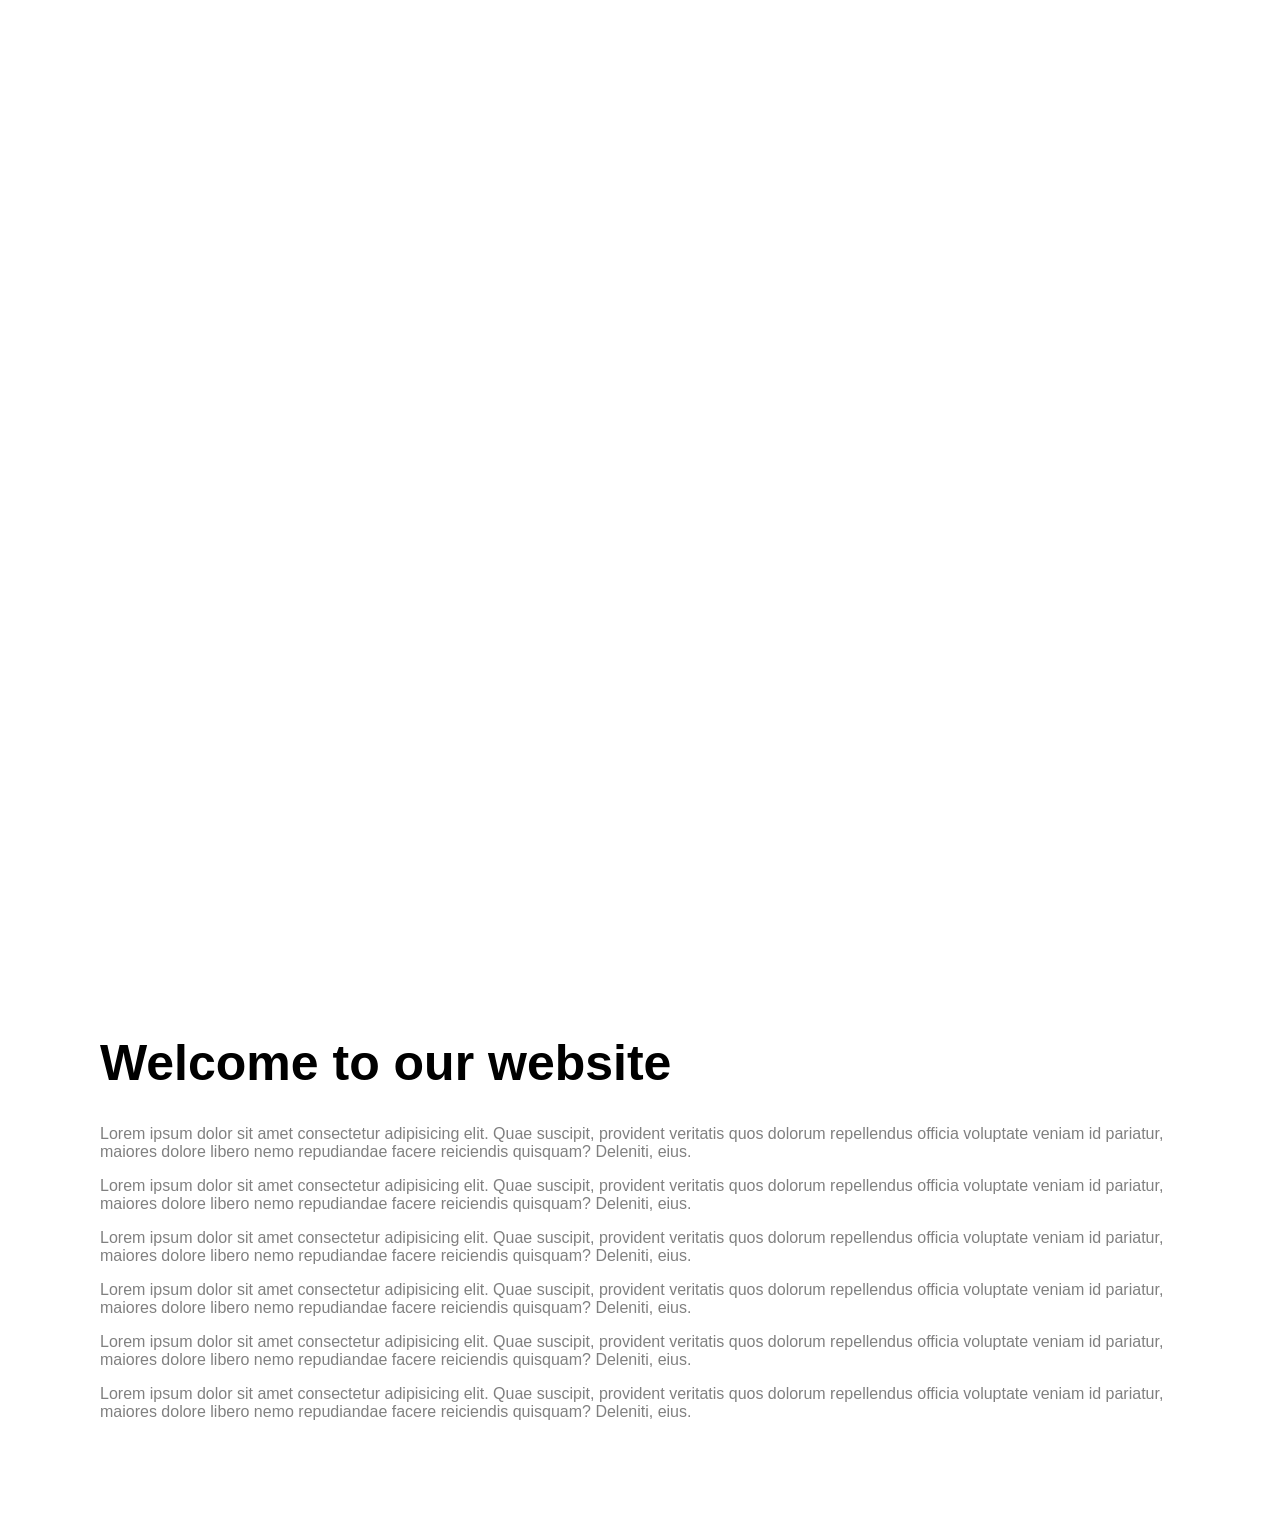
<file: Background Image scroll effect/index.html>
<!DOCTYPE html>
<html lang="en">
  <head>
    <meta charset="UTF-8" />
    <meta http-equiv="X-UA-Compatible" content="IE=edge" />
    <meta name="viewport" content="width=device-width, initial-scale=1.0" />
    <title>Background Image Scroll Effect</title>
    <link rel="stylesheet" href="style.css" />
  </head>
  <body>
    <div class="bg-image" id="bg-image"></div>
    <div class="container">
      <h1>Welcome to our website</h1>
      <p>
        Lorem ipsum dolor sit amet consectetur adipisicing elit. Quae suscipit,
        provident veritatis quos dolorum repellendus officia voluptate veniam id
        pariatur, maiores dolore libero nemo repudiandae facere reiciendis
        quisquam? Deleniti, eius.
      </p>
      <p>
        Lorem ipsum dolor sit amet consectetur adipisicing elit. Quae suscipit,
        provident veritatis quos dolorum repellendus officia voluptate veniam id
        pariatur, maiores dolore libero nemo repudiandae facere reiciendis
        quisquam? Deleniti, eius.
      </p>
      <p>
        Lorem ipsum dolor sit amet consectetur adipisicing elit. Quae suscipit,
        provident veritatis quos dolorum repellendus officia voluptate veniam id
        pariatur, maiores dolore libero nemo repudiandae facere reiciendis
        quisquam? Deleniti, eius.
      </p>
      <p>
        Lorem ipsum dolor sit amet consectetur adipisicing elit. Quae suscipit,
        provident veritatis quos dolorum repellendus officia voluptate veniam id
        pariatur, maiores dolore libero nemo repudiandae facere reiciendis
        quisquam? Deleniti, eius.
      </p>
      <p>
        Lorem ipsum dolor sit amet consectetur adipisicing elit. Quae suscipit,
        provident veritatis quos dolorum repellendus officia voluptate veniam id
        pariatur, maiores dolore libero nemo repudiandae facere reiciendis
        quisquam? Deleniti, eius.
      </p>
      <p>
        Lorem ipsum dolor sit amet consectetur adipisicing elit. Quae suscipit,
        provident veritatis quos dolorum repellendus officia voluptate veniam id
        pariatur, maiores dolore libero nemo repudiandae facere reiciendis
        quisquam? Deleniti, eius.
      </p>
    </div>
    <script src="script.js"></script>
  </body>
</html>
</file>
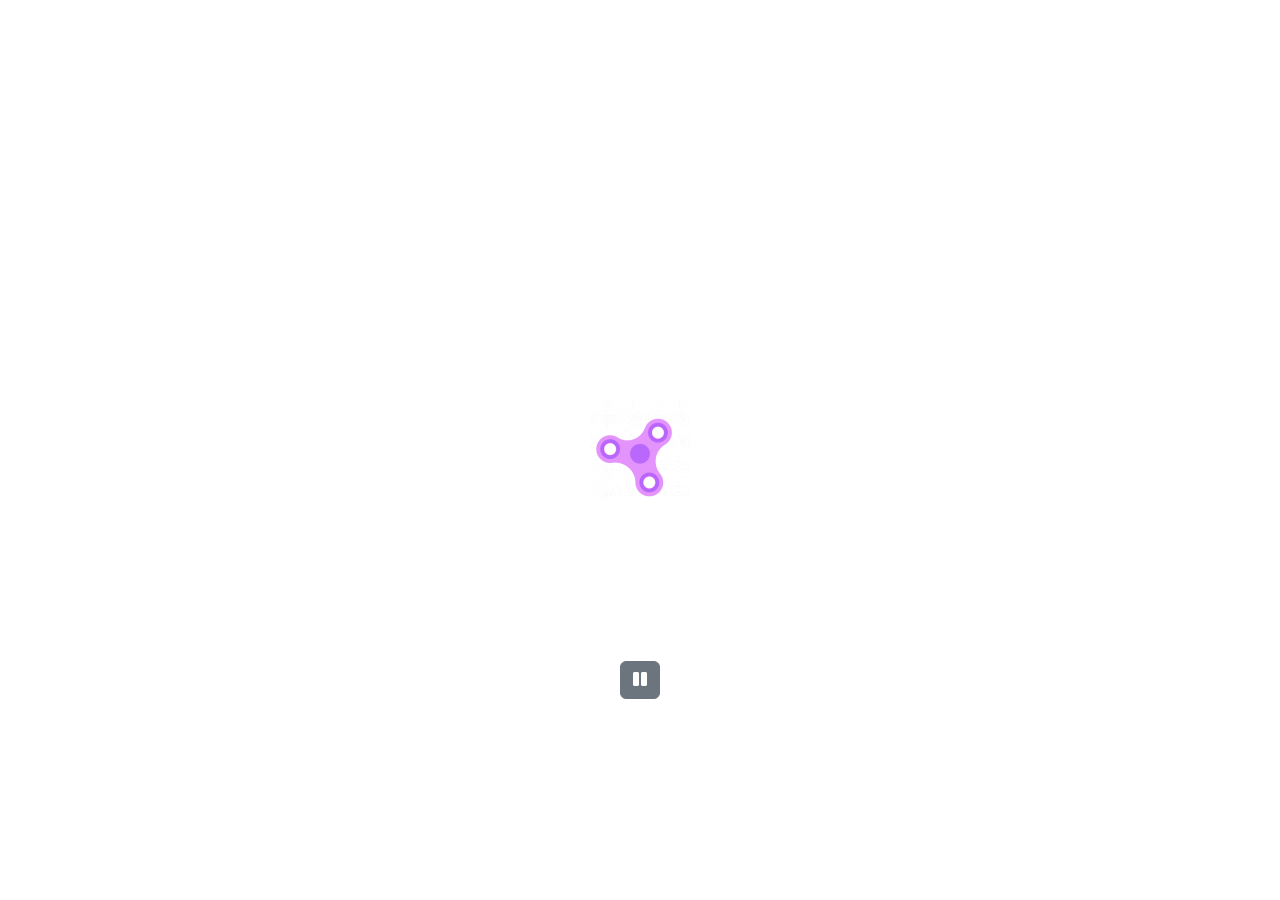
<file: background-video/index.html>
<!DOCTYPE html>
<html lang="en">
<head>
    <meta charset="UTF-8">
    <meta http-equiv="X-UA-Compatible" content="IE=edge">
    <meta name="viewport" content="width=device-width, initial-scale=1.0">
    <title>Sahand Ghavidel</title>
    <link rel="stylesheet" href="https://cdnjs.cloudflare.com/ajax/libs/font-awesome/5.15.3/css/all.min.css" integrity="sha512-iBBXm8fW90+nuLcSKlbmrPcLa0OT92xO1BIsZ+ywDWZCvqsWgccV3gFoRBv0z+8dLJgyAHIhR35VZc2oM/gI1w==" crossorigin="anonymous" />
    <link href="https://cdn.jsdelivr.net/npm/bootstrap@5.0.0-beta3/dist/css/bootstrap.min.css" rel="stylesheet" integrity="sha384-eOJMYsd53ii+scO/bJGFsiCZc+5NDVN2yr8+0RDqr0Ql0h+rP48ckxlpbzKgwra6" crossorigin="anonymous">
    <link rel="stylesheet" href="styles.css">
</head>
<body>
    <div class="preloader">
        <img src="preloader.gif" alt="preloader">
    </div>
   <Header>
       <video class="background-video" muted autoplay loop src="background-video.mp4"></video>
       <h1>Sahand Ghavidel</h1>
       <button class="btn btn-secondary">
        <i class="fa fa-pause" aria-hidden="true"></i>
       </button>
   </Header>
   <script src="index.js"></script>
</body>
</html>
</file>
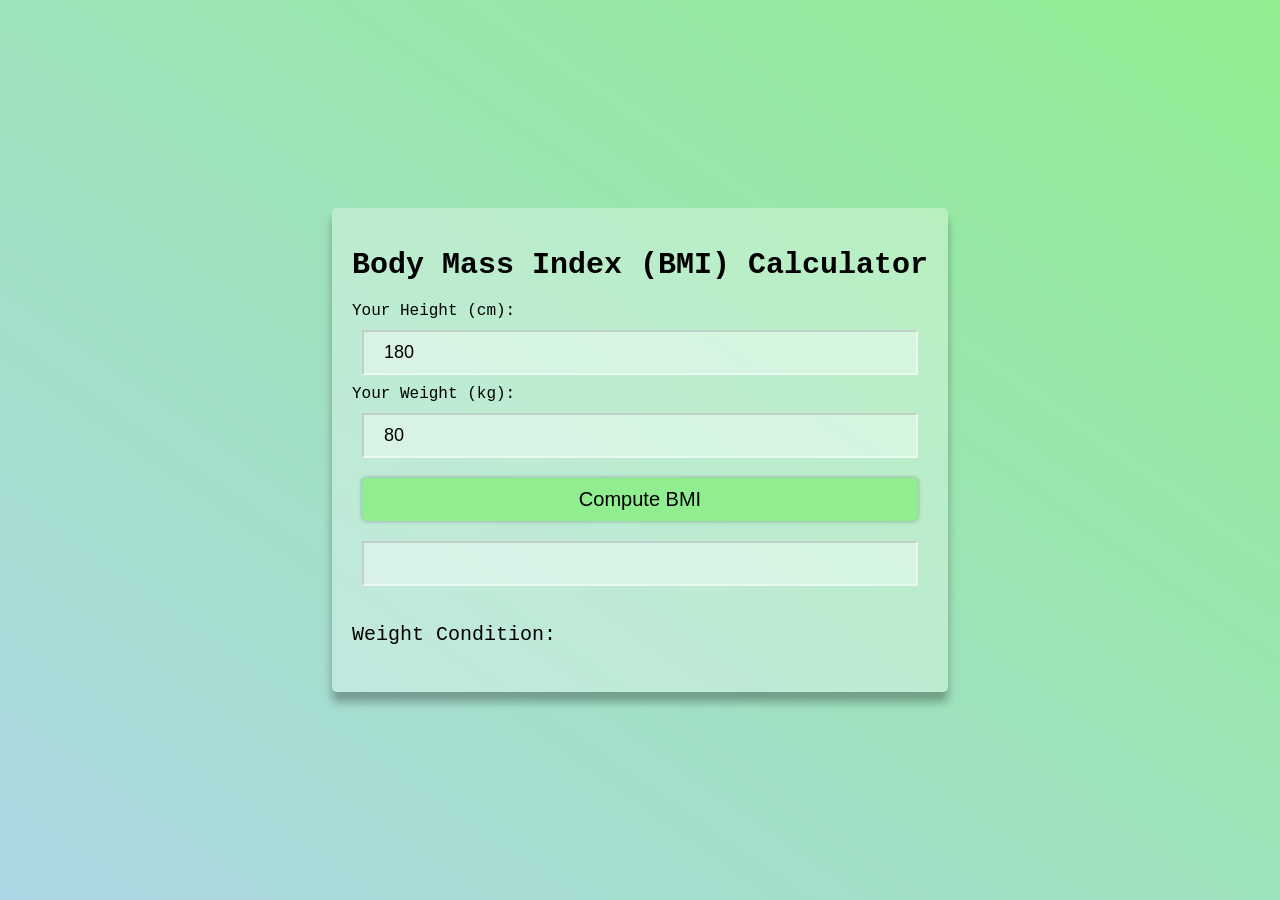
<file: bmi-calculator/index.html>
<!DOCTYPE html>
<html lang="en">
<head>
    <meta charset="UTF-8">
    <meta http-equiv="X-UA-Compatible" content="IE=edge">
    <meta name="viewport" content="width=device-width, initial-scale=1.0">
    <title>BMI Calculator</title>
    <link rel="stylesheet" href="style.css">
</head>
<body>
    <div class="container">
        <h1 class="heading">Body Mass Index (BMI) Calculator</h1>
        Your Height (cm):
        <input type="number" class="input" id="height" value="180" placeholder="Enter your height in cm">
        Your Weight (kg):
        <input type="number" class="input" id="weight" value="80" placeholder="Enter your weight in kg">
        <button class="btn" id="btn">Compute BMI</button>
        <input disabled type="text" class="input" id="bmi-result">
        <h4 class="info-text">Weight Condition: <span id="weight-condition"></span></h4>
    </div>
    <script src="index.js"></script>
</body>
</html>
</file>
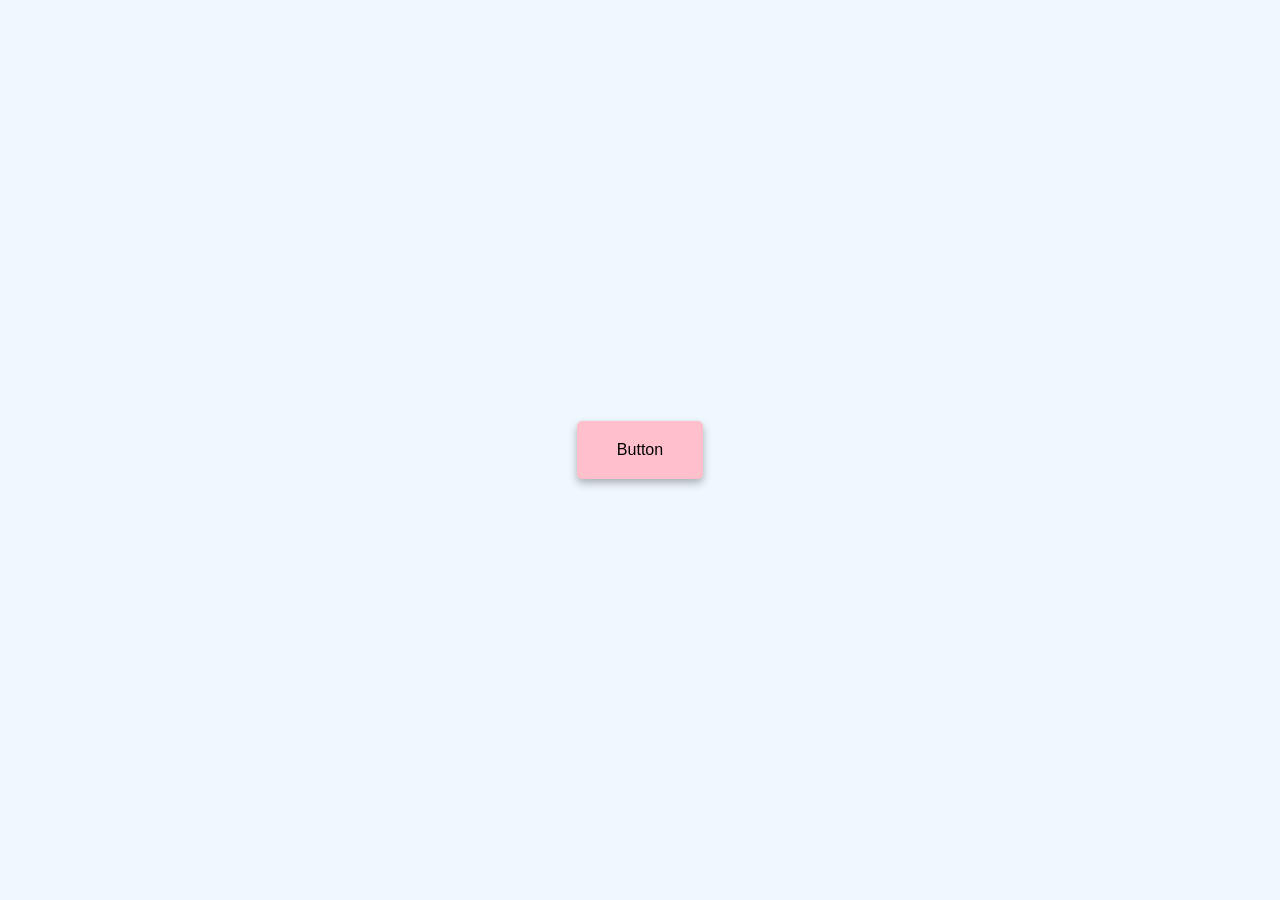
<file: button-ripple-effect/index.html>
<!DOCTYPE html>
<html lang="en">
  <head>
    <meta charset="UTF-8" />
    <meta http-equiv="X-UA-Compatible" content="IE=edge" />
    <meta name="viewport" content="width=device-width, initial-scale=1.0" />
    <title>Button Ripple Effect</title>
    <link rel="stylesheet" href="style.css" />
  </head>
  <body>
    <a href="#" class="btn"><span>Button</span></a>
    <script src="index.js"></script>
  </body>
</html>
</file>
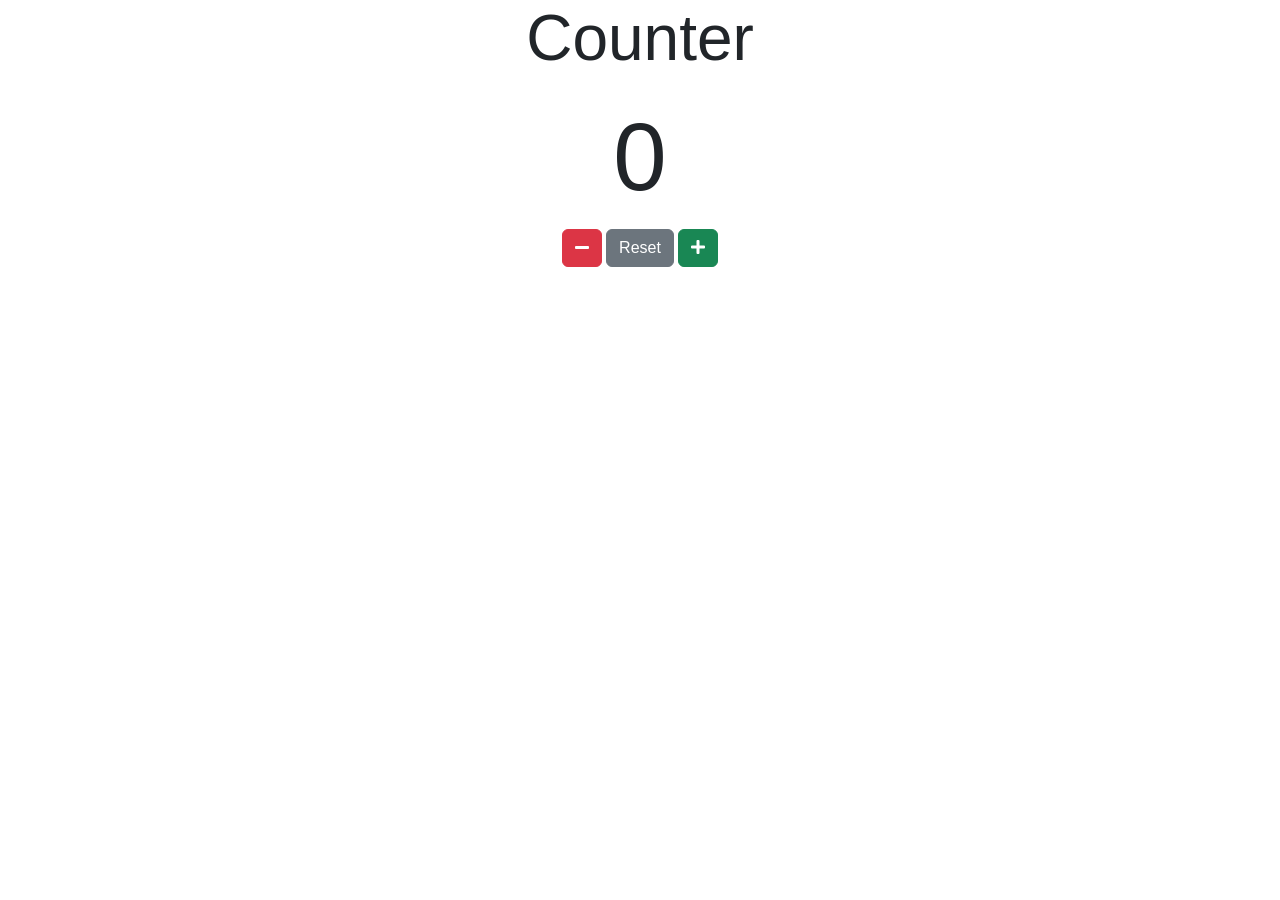
<file: counter/index.html>
<!DOCTYPE html>
<html lang="en">
  <head>
    <meta charset="UTF-8" />
    <meta name="viewport" content="width=device-width, initial-scale=1.0" />
    <title>Counter Project</title>
    <link rel="stylesheet" href="https://cdnjs.cloudflare.com/ajax/libs/font-awesome/5.15.3/css/all.min.css" integrity="sha512-iBBXm8fW90+nuLcSKlbmrPcLa0OT92xO1BIsZ+ywDWZCvqsWgccV3gFoRBv0z+8dLJgyAHIhR35VZc2oM/gI1w==" crossorigin="anonymous" />
    <link href="https://cdn.jsdelivr.net/npm/bootstrap@5.0.0-beta3/dist/css/bootstrap.min.css" rel="stylesheet" integrity="sha384-eOJMYsd53ii+scO/bJGFsiCZc+5NDVN2yr8+0RDqr0Ql0h+rP48ckxlpbzKgwra6" crossorigin="anonymous">
    <link rel="stylesheet" href="styles.css" />
  </head>
  <body>
    <main>
      <div>
        <h1>Counter</h1>
        <span class="value">0</span>
        <div>
          <button class="btn btn-danger decrease"><i class="fa fa-minus" aria-hidden="true"></i></button>
          <button class="btn btn-secondary reset">Reset</button>
          <button class="btn btn-success increase"><i class="fa fa-plus" aria-hidden="true"></i>
          </button>
        </div>
      </div>
    </main>
    <script src="index.js"></script>
  </body>
</html>
</file>
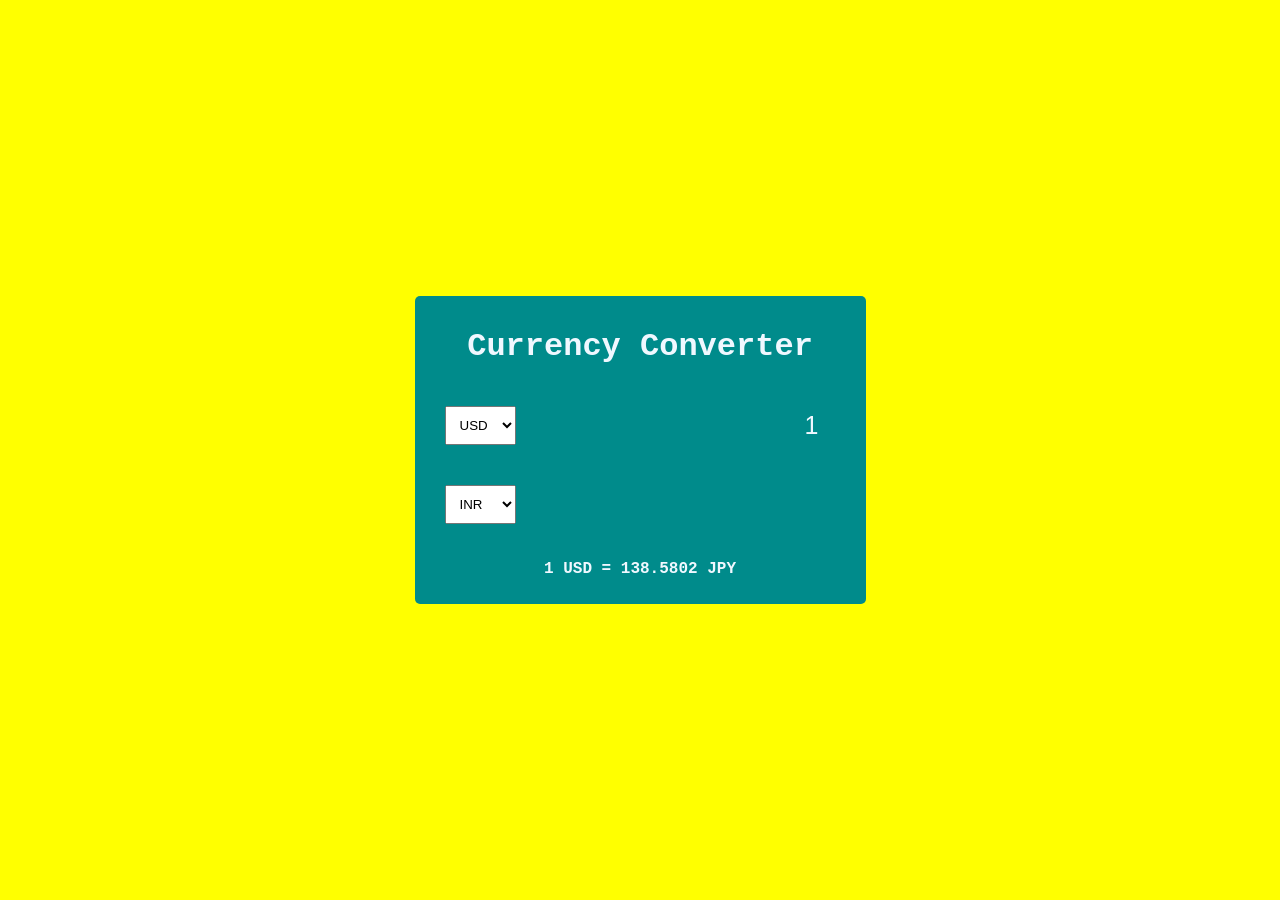
<file: currency-converter/index.html>
<!DOCTYPE html>
<html lang="en">
<head>
    <meta charset="UTF-8">
    <meta http-equiv="X-UA-Compatible" content="IE=edge">
    <meta name="viewport" content="width=device-width, initial-scale=1.0">
    <title>Currency Converter</title>
    <link rel="stylesheet" href="style.css">
</head>
<body>
    <div class="container">
        <h1>Currency Converter</h1>
        <div class="currency-container">
            <select id="currency-first">
                <option value="AUD">AUD</option>
                <option value="CAD">CAD</option>
                <option value="EUR">EUR</option>
                <option value="GBP">GBP</option>
                <option value="INR">INR</option>
                <option value="JPY">JPY</option>
                <option value="USD" selected>USD</option>
            </select>
            <input type="number" id="worth-first" value="1" min="0">
        </div>
        <div class="currency-container">
            <select id="currency-second">
                <option value="AUD">AUD</option>
                <option value="CAD">CAD</option>
                <option value="EUR">EUR</option>
                <option value="GBP">GBP</option>
                <option value="INR" selected>INR</option>
                <option value="JPY">JPY</option>
                <option value="USD">USD</option>
            </select>
            <input type="number" id="worth-second"  disabled>
        </div>
        <p class="exchange-rate" id="exchange-rate">1 USD = 138.5802 JPY</p>
    </div>
    <script src="index.js"></script>
</body>
</html>
</file>
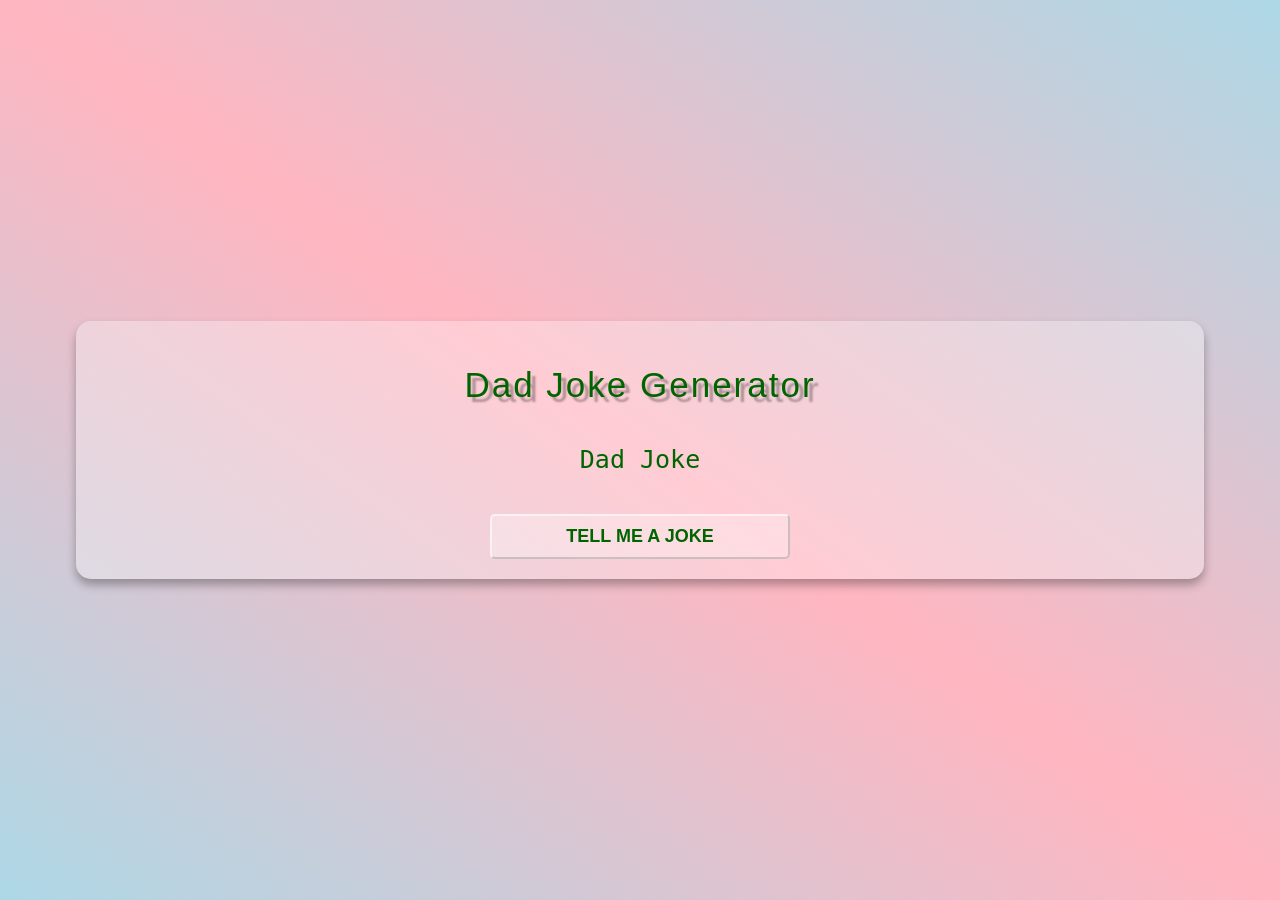
<file: dad-jokes-generator/index.html>
<!DOCTYPE html>
<html lang="en">
<head>
    <meta charset="UTF-8">
    <meta http-equiv="X-UA-Compatible" content="IE=edge">
    <meta name="viewport" content="width=device-width, initial-scale=1.0">
    <title>Dad Jokes Generator</title>
    <link rel="stylesheet" href="style.css">
</head>
<body>
    <div class="container">
        <h1 class="heading">Dad Joke Generator</h1>
        <p class="joke" id="joke">Dad Joke</p>
        <button class="btn" id="btn">Tell me a joke</button>
    </div>
    <script src="index.js"></script>
</body>
</html>
</file>
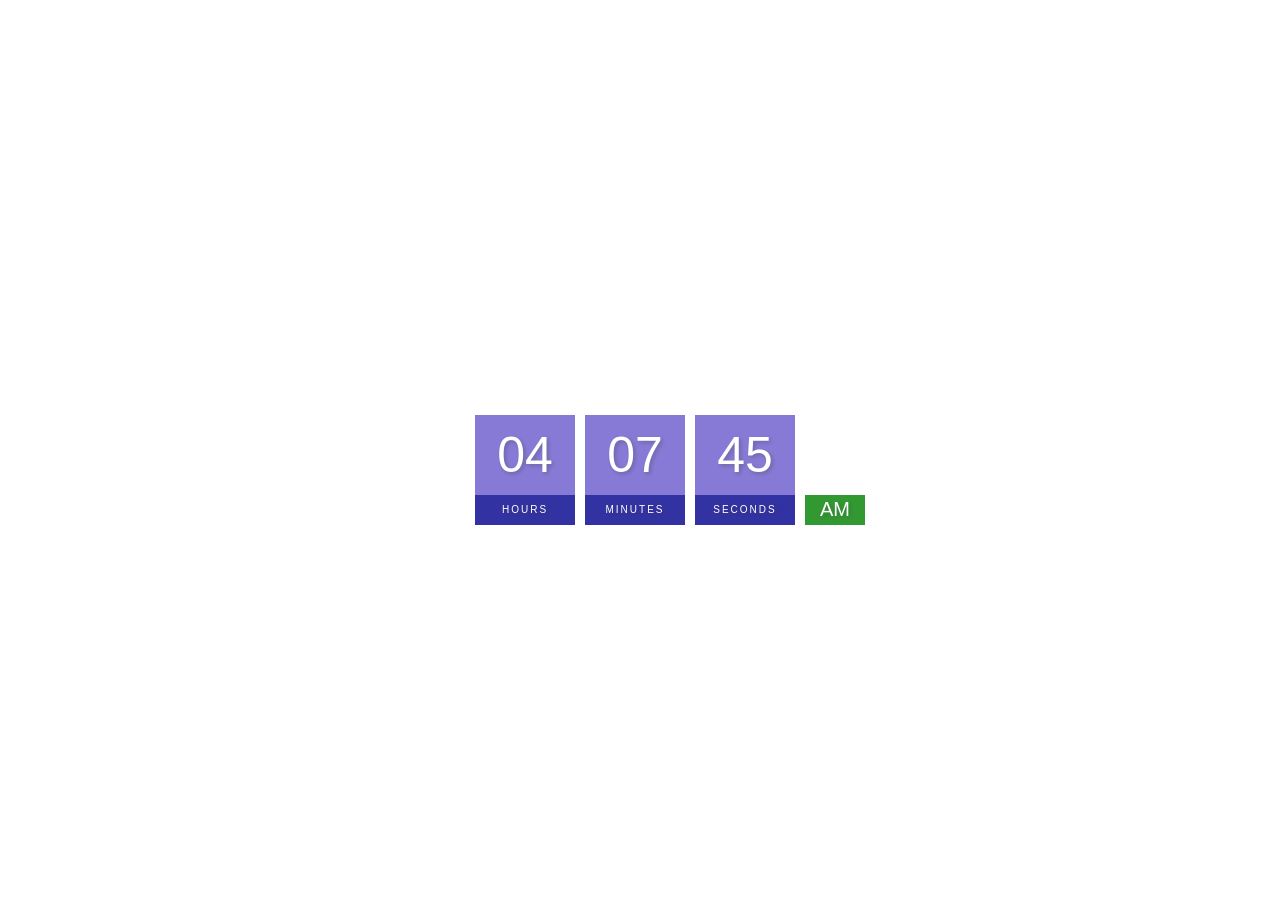
<file: Digital Clock/index.html>
<!DOCTYPE html>
<html lang="en">
  <head>
    <meta charset="UTF-8" />
    <meta http-equiv="X-UA-Compatible" content="IE=edge" />
    <meta name="viewport" content="width=device-width, initial-scale=1.0" />
    <title>Digital Clock</title>
    <link rel="stylesheet" href="style.css" />
  </head>
  <body>
    <h2>Digital Clock</h2>
    <div class="clock">
      <div>
        <span id="hour">00</span>
        <span class="text">Hours</span>
      </div>
      <div>
        <span id="minutes">00</span>
        <span class="text">Minutes</span>
      </div>
      <div>
        <span id="seconds">00</span>
        <span class="text">Seconds</span>
      </div>
      <div>
        <span id="ampm">AM</span>
      </div>
    </div>
    <script src="script.js"></script>
  </body>
</html>
</file>
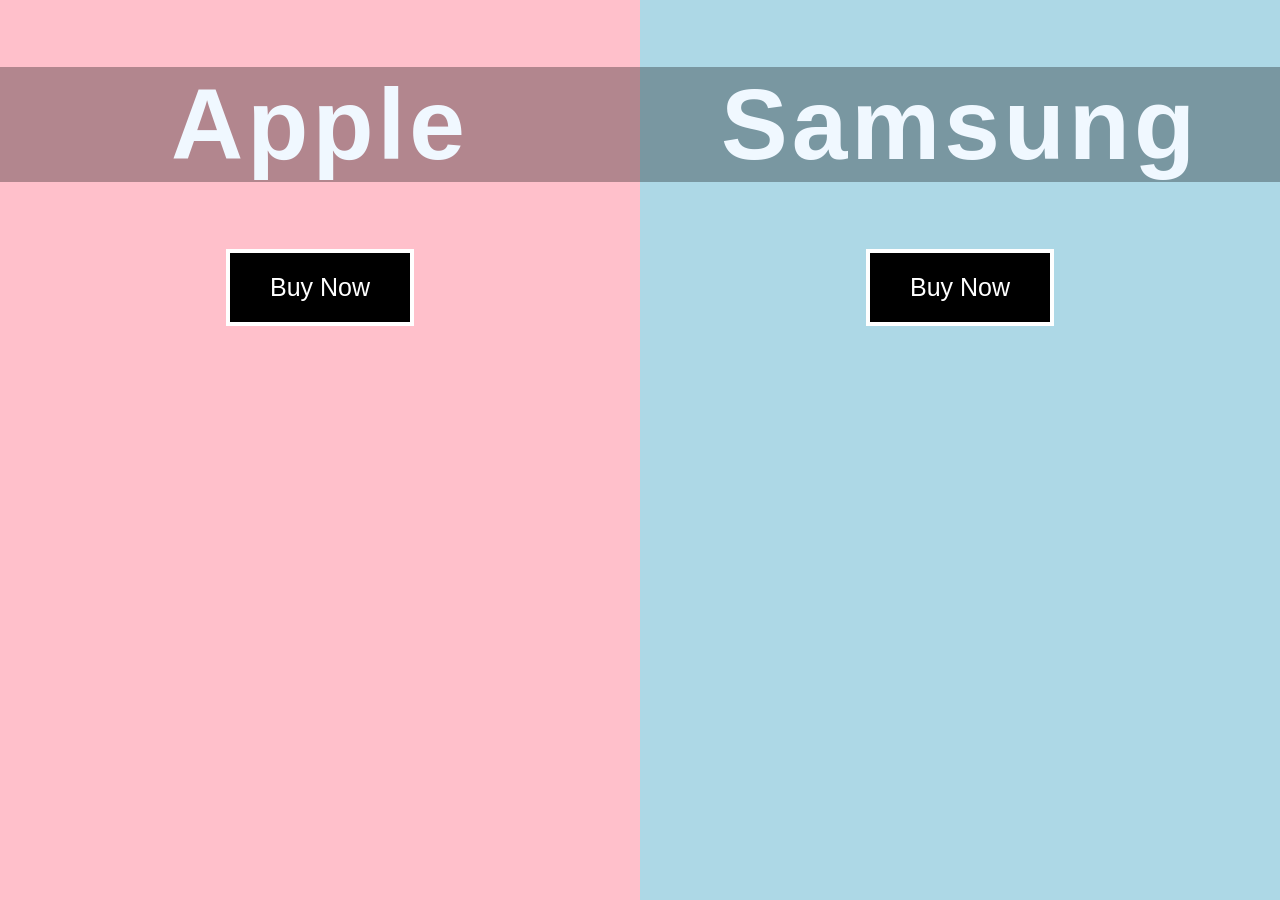
<file: double-landing-page/index.html>
<!DOCTYPE html>
<html lang="en">
  <head>
    <meta charset="UTF-8" />
    <meta http-equiv="X-UA-Compatible" content="IE=edge" />
    <meta name="viewport" content="width=device-width, initial-scale=1.0" />
    <title>Double Landing Page</title>
    <link rel="stylesheet" href="style.css" />
  </head>
  <body>
    <div class="container">
      <div class="split left">
        <h1>Apple</h1>
        <button class="btn">Buy Now</button>
      </div>
      <div class="split right">
        <h1>Samsung</h1>
        <button class="btn">Buy Now</button>
      </div>
    </div>
    <script src="index.js"></script>
  </body>
</html>
</file>
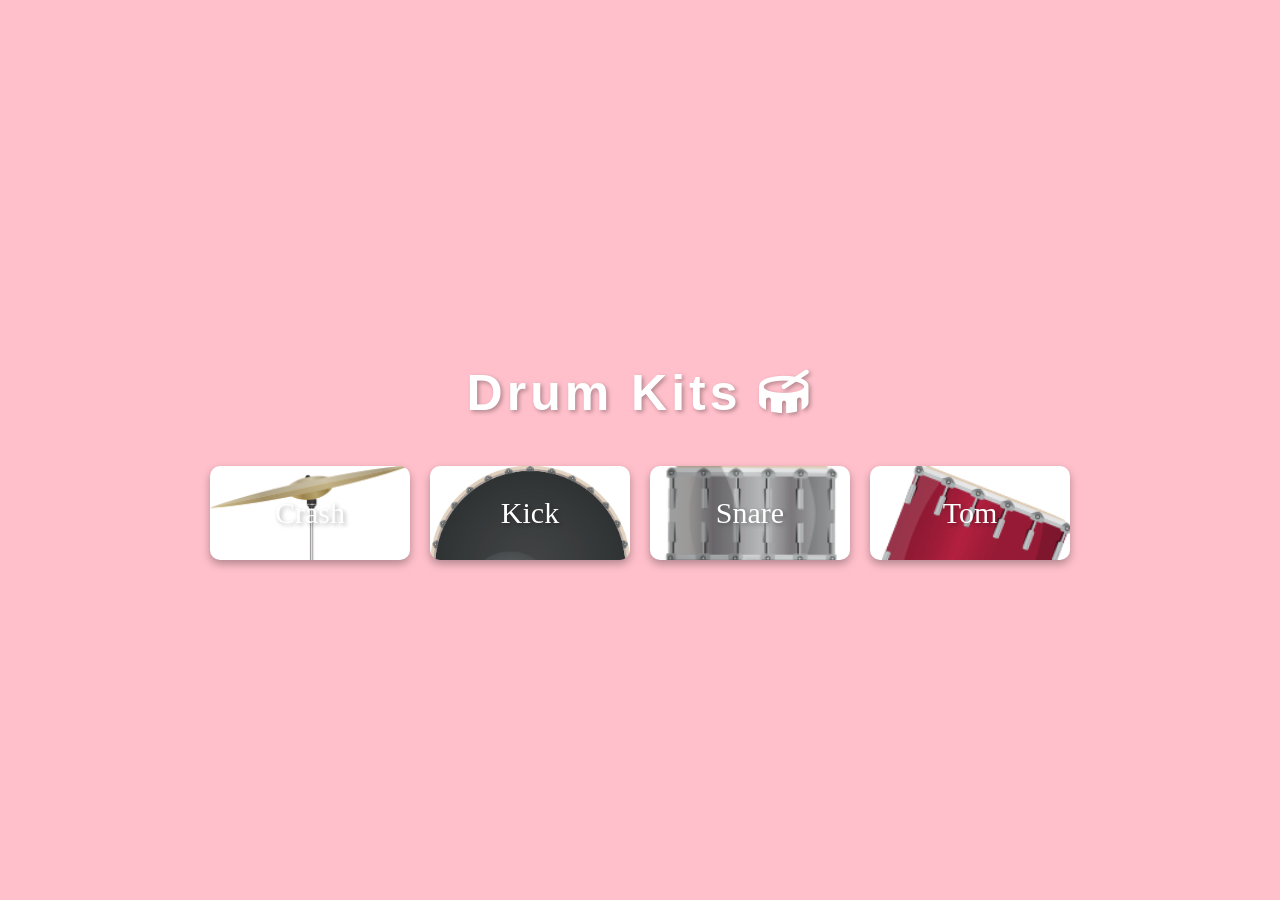
<file: drum-kits/index.html>
<!DOCTYPE html>
<html lang="en">
  <head>
    <meta charset="UTF-8" />
    <meta http-equiv="X-UA-Compatible" content="IE=edge" />
    <meta name="viewport" content="width=device-width, initial-scale=1.0" />
    <title>Drum Kits</title>
    <link
      rel="stylesheet"
      href="https://cdnjs.cloudflare.com/ajax/libs/font-awesome/6.0.0-beta2/css/all.min.css"
      integrity="sha512-YWzhKL2whUzgiheMoBFwW8CKV4qpHQAEuvilg9FAn5VJUDwKZZxkJNuGM4XkWuk94WCrrwslk8yWNGmY1EduTA=="
      crossorigin="anonymous"
      referrerpolicy="no-referrer"
    />
    <link rel="stylesheet" href="style.css" />
  </head>
  <body>
    <h1>Drum Kits <i class="fas fa-drum"></i></h1>
    <div class="container"></div>
    <script src="index.js"></script>
  </body>
</html>
</file>
<file: Background Image scroll effect/style.css>
body {
  margin: 0;
  font-family: sans-serif;
}

.bg-image {
  width: 100%;
  height: 100vh;
  background: url("https://images.unsplash.com/photo-1540206395-68808572332f?ixlib=rb-1.2.1&ixid=MnwxMjA3fDB8MHxwaG90by1wYWdlfHx8fGVufDB8fHx8&auto=format&fit=crop&w=626&q=80");
  background-position: center;
  background-attachment: fixed;
  background-size: 160%;
}

.container {
  padding: 100px;
}

h1 {
  font-size: 50px;
}
p {
  color: grey;
}

@media (max-width: 500px) {
  .container {
    padding: 10px;
  }
}
</file>
<file: background-video/styles.css>
body {
  margin: 0;
  padding: 0;
  font-family: sans-serif;
}

h1 {
  font-size: 2.5rem;
  color: white;
  letter-spacing: 0.277em;
  font-weight: 300;
}

.background-video {
  position: absolute;
  top: 0;
  left: 0;
  z-index: -1;
  width: 100%;
  height: 100%;
  object-fit: cover;
  filter: brightness(30%);
}

header {
  min-height: 100vh;
  display: grid;
  place-items: center;
}

.preloader {
  position: fixed;
  top: 0;
  left: 0;
  right: 0;
  bottom: 0;
  background: white;
  display: grid;
  justify-content: center;
  align-items: center;
  z-index: 999;
  transition: 0.1s linear;
}
</file>
<file: bmi-calculator/style.css>
body{
    margin: 0;
    background: linear-gradient(to left bottom, lightgreen, lightblue);
    display: flex;
    min-height: 100vh;
    justify-content: center;
    align-items: center;
    font-family: 'Courier New', Courier, monospace;
}

.container{
    background: rgba(255,255,255, .3);
    padding: 20px;
    display: flex;
    flex-direction: column;
    border-radius: 5px;
    box-shadow: 0 10px 10px rgba(0,0,0,.3);
    margin: 5px;
}

.heading{
    font-size: 30px;
}

.input{
    padding: 10px 20px;
    font-size: 18px;
    background: rgba(255,255,255, .4);
    border-color: rgba(255,255,255, .5);
    margin: 10px;
}

.btn{
    background-color: lightgreen;
    border: none;
    padding: 10px 20px;
    border-radius: 5px;
    margin: 10px;
    font-size: 20px;
    box-shadow: 0 0 4px rgba(0,0,0,.3);
    cursor: pointer;
}

.btn:hover{
    box-shadow: 0 0 8px rgba(0,0,0,.3);
    transition: all 300ms ease;
}

.info-text{
    font-size: 20px;
    font-weight: 500;
}
</file>
<file: button-ripple-effect/style.css>
body {
  margin: 0;
  display: flex;
  justify-content: center;
  height: 100vh;
  align-items: center;
  background-color: aliceblue;
  font-family: sans-serif;
}

.btn {
  background-color: pink;
  padding: 20px 40px;
  border-radius: 5px;
  box-shadow: 0 4px 8px rgba(0, 0, 0, 0.3);
  text-decoration: none;
  color: black;
  position: relative;
  overflow: hidden;
}

.btn span {
  position: relative;
  z-index: 1;
}

.btn::before {
  content: "";
  position: absolute;
  background-color: orangered;
  width: 0;
  height: 0;
  left: var(--xPos);
  top: var(--yPos);
  transform: translate(-50%, -50%);
  border-radius: 50%;
  transition: width 0.5s, height 0.5s;
}

.btn:hover::before {
  width: 300px;
  height: 300px;
}
</file>
<file: counter/styles.css>
body {
  margin: 0;
  padding: 0;
  font-family: sans-serif;
  text-align: center;
}

h1 {
  font-size: 4rem;
}

.value {
  font-size: 6rem;
}
</file>
<file: currency-converter/style.css>
body{
    background-color: yellow;
    display: flex;
    height: 100vh;
    justify-content: center;
    align-items: center;
    font-family: 'Courier New', Courier, monospace;
    margin: 0;
    padding: 0;
}

.container{
    background-color: darkcyan;
    color: aliceblue;
    padding: 10px;
    border-radius: 5px;
    text-align: center;
}


.currency-container{
    padding: 20px;
    display: flex;
    justify-content: space-between;
}

.currency-container select{
    padding: 10px;
}

.currency-container input{
    border: 0;
    background: transparent;
    font-size: 25px;
    text-align: right;
    color: aliceblue;
}

.exchange-rate{
    font-size: 16px;
    font-weight: 600;
}

select:focus,
input:focus{
    outline: 0;
}
</file>
<file: dad-jokes-generator/style.css>
body{
    margin: 0;
    background: linear-gradient(to left bottom, lightblue, lightpink, lightblue);
    min-height: 100vh;
    display: flex;
    justify-content: center;
    align-items: center;
    font-family: monospace;
}

.container{
    background-color: rgba(255,255,255,.3);
    padding: 20px;
    box-shadow: 0 6px 10px rgba(0,0,0,.3);
    border-radius: 15px;
    width: 85%;
    text-align: center;
    color: darkgreen;
}

.heading{
    font-size: 35px;
    font-weight: 200;
    font-family: Impact, Haettenschweiler, 'Arial Narrow Bold', sans-serif;
    text-shadow: 5px 5px 2px rgba(0,0,0,.3);
    letter-spacing: 2px;
}

.joke{
    font-size: 25px;
    font-weight: 500;
    margin: 40px
}

.btn{
    font-size: 18px;
    font-weight: 700;
    border-radius: 5px;
    cursor: pointer;
    padding: 10px;
    background-color: rgba(255,255,255,.3);
    border-color: rgba(255,255,255,.6);
    text-transform: uppercase;
    width: 300px;
    color: darkgreen;
}

.btn:hover{
    background-color: rgba(255,255,255,.5);
    box-shadow: 0 4px 4px rgba(0,0,0,.3);
    transition: all 300ms ease;
}
</file>
<file: Digital Clock/style.css>
body {
  margin: 0;
  font-family: sans-serif;
  display: flex;
  flex-direction: column;
  align-items: center;
  height: 100vh;
  justify-content: center;
  background: url("https://images.unsplash.com/photo-1499002238440-d264edd596ec?ixlib=rb-1.2.1&ixid=MnwxMjA3fDB8MHxwaG90by1wYWdlfHx8fGVufDB8fHx8&auto=format&fit=crop&w=1470&q=80");
  background-size: cover;
  overflow: hidden;
}

h2 {
  text-transform: uppercase;
  letter-spacing: 4px;
  font-size: 14px;
  text-align: center;
  color: white;
}

.clock {
  display: flex;
}

.clock div {
  margin: 5px;
  position: relative;
}

.clock span {
  width: 100px;
  height: 80px;
  background: slateblue;
  opacity: 0.8;
  color: white;
  display: flex;
  justify-content: center;
  align-items: center;
  font-size: 50px;
  text-shadow: 2px 2px 4px rgba(0, 0, 0, 0.3);
}

.clock .text {
  height: 30px;
  font-size: 10px;
  text-transform: uppercase;
  letter-spacing: 2px;
  background: darkblue;
  opacity: 0.8;
}

.clock #ampm {
  bottom: 0;
  position: absolute;
  width: 60px;
  height: 30px;
  font-size: 20px;
  background: green;
}
</file>
<file: double-landing-page/style.css>
body {
  margin: 0;
  display: flex;
  justify-content: center;
  height: 100vh;
  align-items: center;
  text-align: center;
  font-family: Impact, Haettenschweiler, "Arial Narrow Bold", sans-serif;
}

h1 {
  font-size: 100px;
  color: aliceblue;
  background-color: rgba(0, 0, 0, 0.3);
  letter-spacing: 4px;
}

.btn {
  background-color: black;
  color: white;
  padding: 20px 40px;
  font-size: 25px;
  border: 4px solid;
  cursor: pointer;
  transition: 1s background-color;
  white-space: nowrap;
}

.btn:hover {
  background-color: white;
  color: black;
}

.split {
  width: 50%;
  height: 100%;
  top: 0;
  overflow: hidden;
}

.split.left {
  position: absolute;
  left: 0;
  background-color: pink;
  background-image: url("https://store.storeimages.cdn-apple.com/4982/as-images.apple.com/is/iphone-13-pro-family-hero?wid=940&hei=1112&fmt=png-alpha&.v=1631220221000");
  background-size: cover;
}

.split.right {
  position: absolute;
  right: 0;
  background-color: lightblue;
  background-image: url("https://pisces.bbystatic.com/image2/BestBuy_US/images/products/6465/6465022_sd.jpg;maxHeight=640;maxWidth=550");
  background-size: cover;
}

.active-left .left {
  width: 75%;
}

.active-left .right {
  width: 25%;
}

.active-right .left {
  width: 25%;
}

.active-right .right {
  width: 75%;
}

.left,
.right {
  transition: width 2s ease-in-out;
}
</file>
<file: drum-kits/style.css>
body {
  margin: 0;
  display: flex;
  flex-direction: column;
  align-items: center;
  height: 100vh;
  justify-content: center;
  background-color: pink;
}

h1 {
  font-size: 50px;
  font-family: Impact, Haettenschweiler, "Arial Narrow Bold", sans-serif;
  letter-spacing: 4px;
  color: white;
  text-shadow: 2px 2px 4px rgba(0, 0, 0, 0.3);
  white-space: nowrap;
}

.container {
  text-align: center;
}

.btn {
  padding: 30px 50px;
  background-color: white;
  border: none;
  margin: 10px;
  font-size: 30px;
  min-width: 200px;
  border-radius: 10px;
  box-shadow: 0 4px 8px rgba(0, 0, 0, 0.3);
  background-image: url("images/tom.png");
  background-size: cover;
  color: white;
  font-family: cursive;
  text-shadow: 2px 2px 4px rgba(0, 0, 0, 0.3);
  cursor: pointer;
  text-transform: capitalize;
}

.btn:hover {
  color: pink;
}

.btn:active {
  background-size: 105%;
}
</file>
